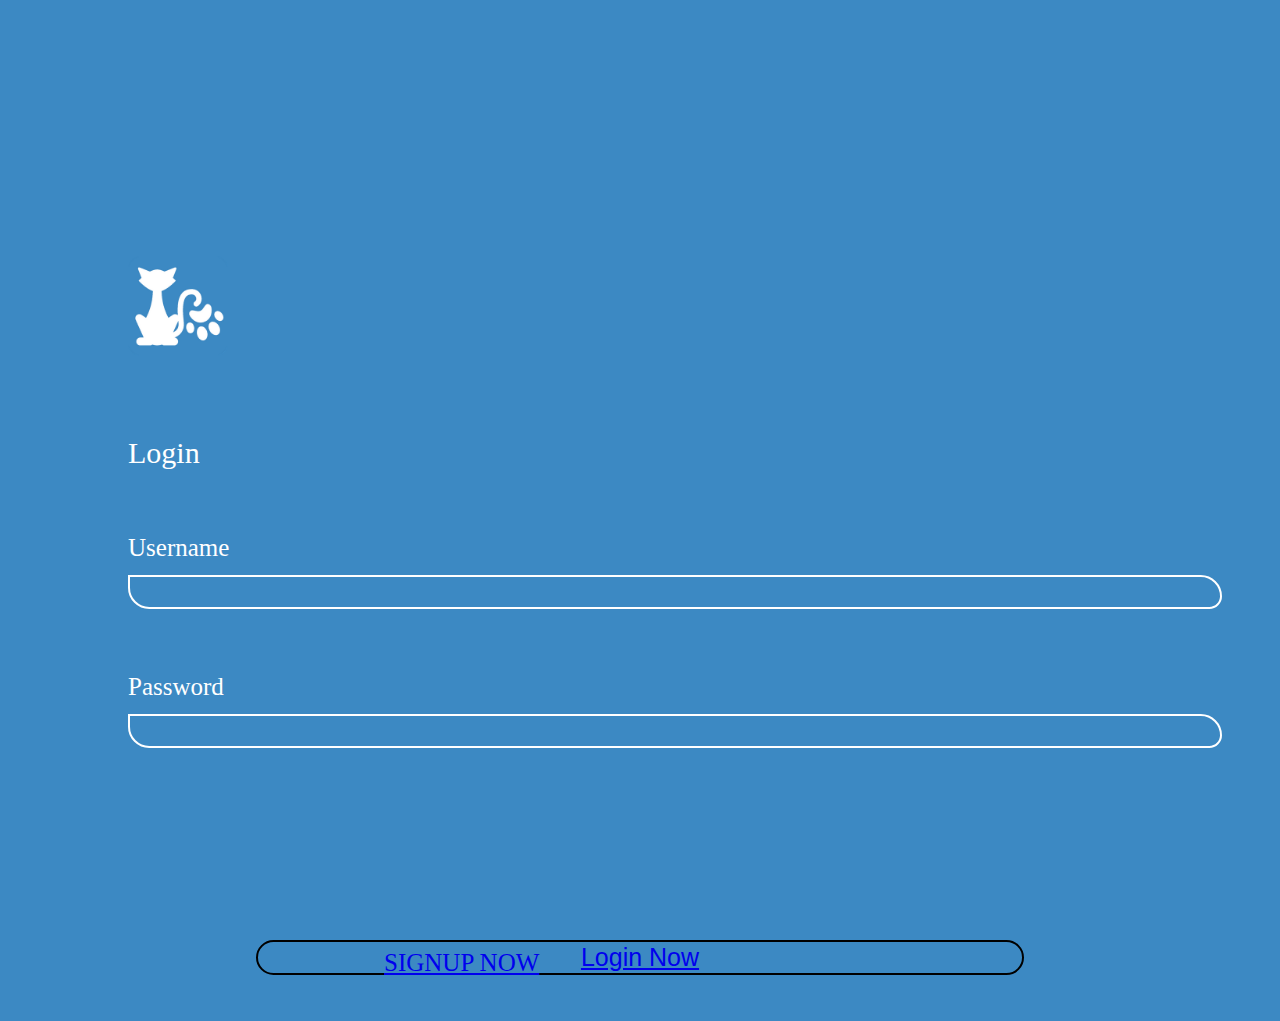
<file: index.html>
<!DOCTYPE html>
<html>

<head>
    <meta charset="utf-8" />
    <meta name="viewport" content="width=device-width, initial-scale=1.0, maximum-scale=1.0">
    <meta name="description" content="Tizen Mobile Web Basic Template" />

    <title>Tizen Mobile Web Basic Application</title>

    <link rel="stylesheet" type="text/css" href="css/style.css" />
    <script src="js/main.js"></script>
    <script src="https://ajax.googleapis.com/ajax/libs/jquery/3.3.1/jquery.min.js"></script>
    <script type="text/javascript">
        
    </script>
</head>

<body>
    <div id="main" class="page">
        <div class="logo">
            <img class="image" src="images/app_icon.png">
        </div>
        <div class="formlogin" name="formlogin">
            <form name="loginform">
                <div class="textlogin">Login</div>
                <div class="textform">Username</div>
                <input class="textinput" type="text" name="username">
                <div class="textform">Password</div>
                <input class="textinput" type="password" name="password">
                <button class="loginbutton" onclick="login()"><a href="interfaces/home.html">Login Now</a>
                </button>
            </form>
        </div>
        <div class="signupfooter">
            <br/>
            <div class="signuptext"><a href="interfaces/signup.html">SIGNUP NOW</a>
            </div>
        </div>
    </div>
</body>

</html>
</file>
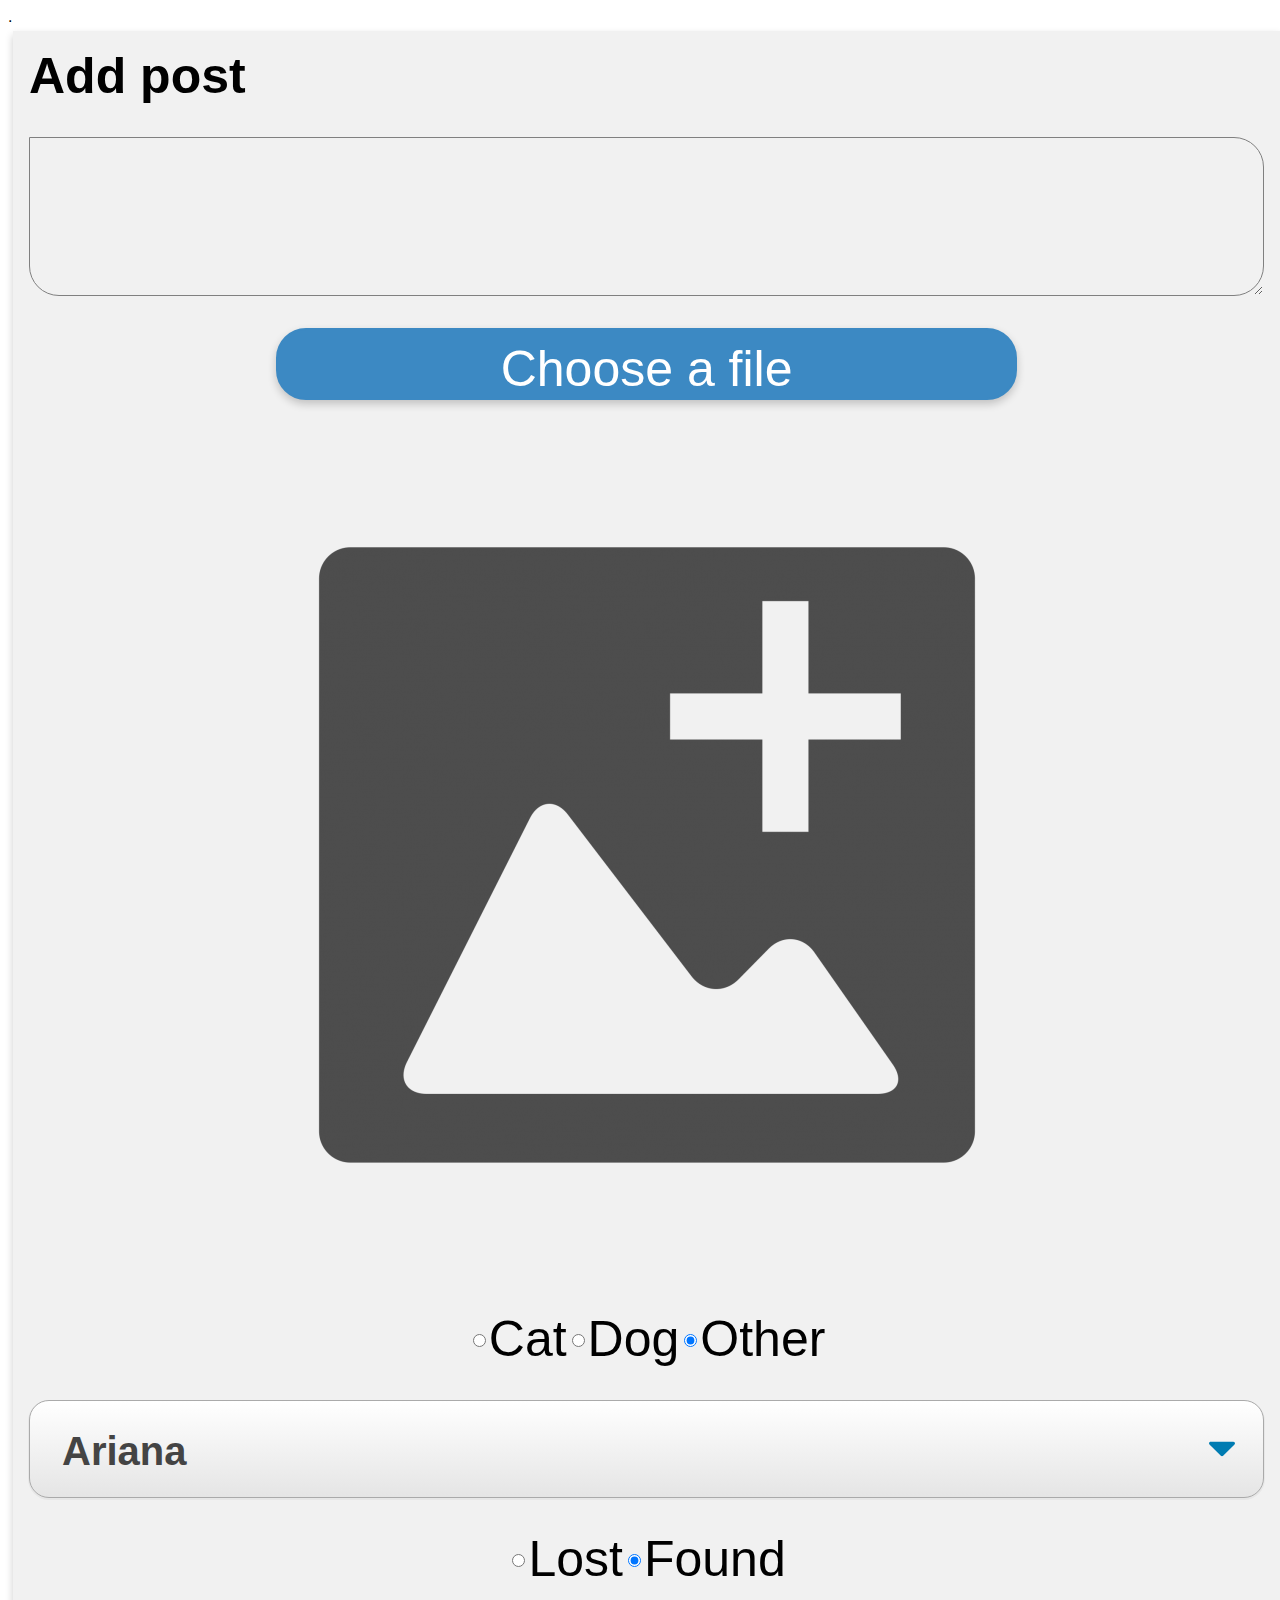
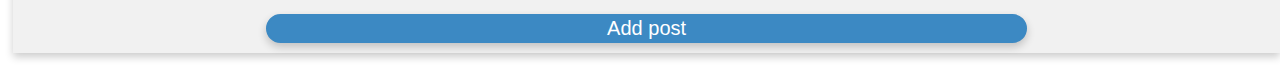
<file: interfaces/add_post.html>
<!DOCTYPE html>
<html>
<head>
<link rel="stylesheet" type="text/css" href="../css/add_post.css" />
.
<link rel="stylesheet" type="text/css" href="../css/overall.css" />
<link rel="stylesheet"
	href="https://cdnjs.cloudflare.com/ajax/libs/font-awesome/4.7.0/css/font-awesome.min.css">
<script src="https://ajax.googleapis.com/ajax/libs/jquery/3.3.1/jquery.min.js"></script>
<script src="../js/main.js"></script>
<script src="../js/add.js"></script>
<script src="../js/add2.js"></script>
<script type="text/javascript" src="../js/back_home.js"></script>
</head>
<body>

	<div class="outerCard">
		<div class="innerCard">
			<div class="TitleContainer">Add post</div>

		</div>

		<div class="innerCard">
			<textarea class="textinputDescripiton" type="text" name="username" id="description"
				rows="3" draggable="false"></textarea>
		</div>  
		<div class="innerCard">
			<input id ="image" hidden="true"/>
			<input type="file" id="fileToUpload" onchange="uploadFile();" class="uploadButton" />
			<label for="fileToUpload">Choose a file</label>
		</div>
		<div class="innerCard">
			<img
			id ="file_data"
				src="../images/insert.png"
				alt="cat image">

		</div>
		

		<div class="innerCard" id="rates">
				<input type="radio" id="r1" name="petType" value="Cat"> Cat<br> 
				<input type="radio" id="r2" name="petType" value="Dog"> Dog<br>
				<input type="radio" id="r3" name="petType" value="Other" checked>
				Other<br>
		</div>

		<div class="innerCard">
			<select id="town" class="select-css">
				<option value="Ariana">Ariana</option>
				<option value="Beja">Béja</option>
				<option value="Ben Arous">Ben Arous</option>
				<option value="Bizerte">Bizerte</option>
				<option value="Gabes">Gabès</option>
				<option value="Gafsa">Gafsa</option>
				<option value="Jendouba">Jendouba</option>
				<option value="Kairouan">Kairouan</option>
				<option value="Kasserine">Kasserine</option>
				<option value="Kebili">Kébili</option>
				<option value="Kef">Le Kef</option>
				<option value="Mahdia">Mahdia</option>
				<option value="Manouba">La Manouba</option>
				<option value="Medenine">Médenine</option>
				<option value="Monastir">Monastir</option>
				<option value="Nabeul">Nabeul</option>
				<option value="Sfax">Sfax</option>
				<option value="Sidi Bouzid">Sidi Bouzid</option>
				<option value="Siliana">Siliana</option>
				<option value="Sousse">Sousse</option>
				<option value="Tataouine">Tataouine</option>
				<option value="Tozeur">Tozeur</option>
				<option value="Tunis">Tunis</option>
				<option value="Zaghouan">Zaghouan</option>
			</select>
		</div>
		
		<div class="innerCard" id="type">
				<input type="radio" id="l" name="type" value="Lost"> Lost<br> 
				<input type="radio" id="f" name="type" value="Found" checked> Found<br>
		</div>

		<div class="ButonContainer">
			<button class="RoundButton" onclick="addPost()">Add post</button>
		</div>
	</div>


	<script>
</script>

</body>
</html>
</file>
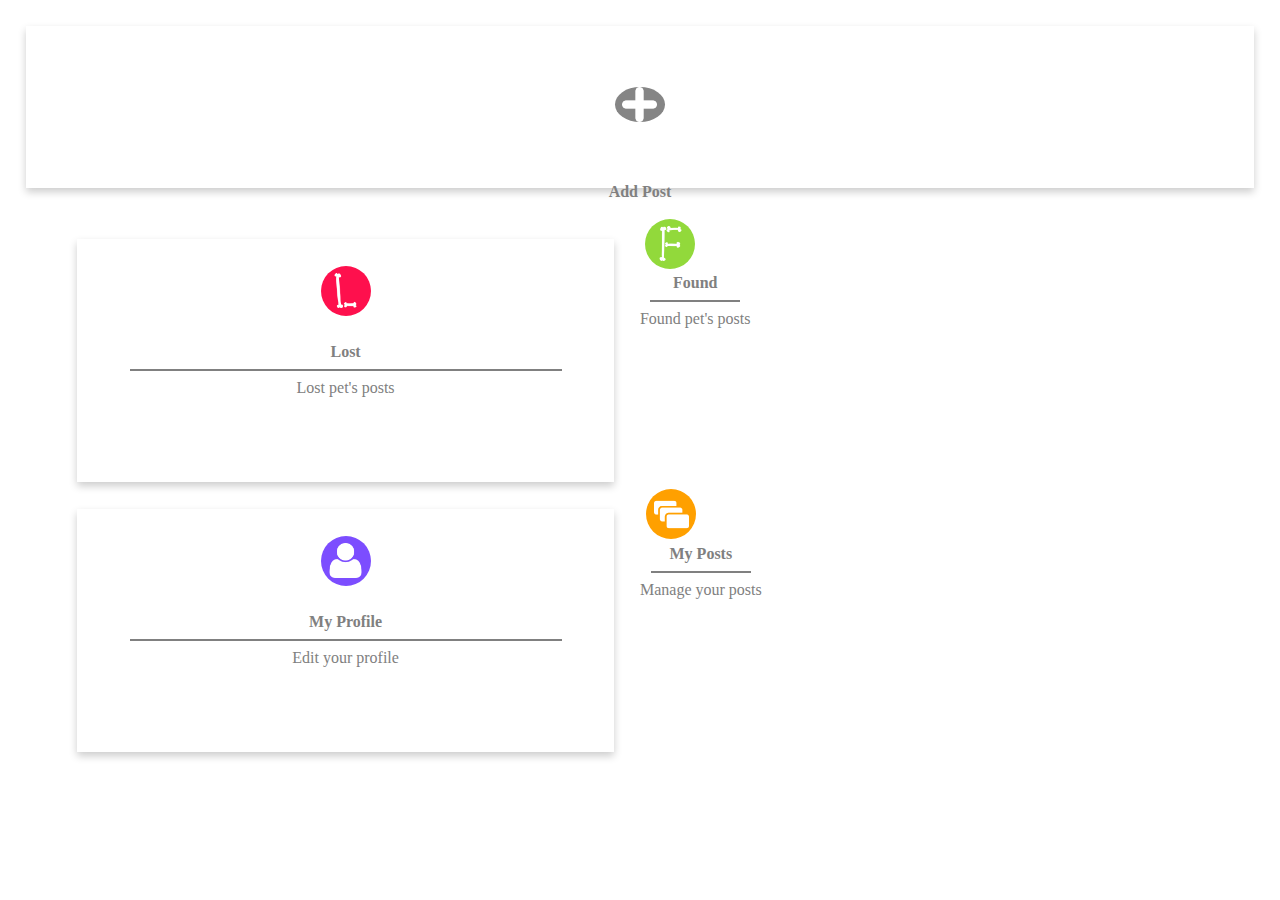
<file: interfaces/home.html>
<!DOCTYPE html>
<html>

<head>
<meta charset="utf-8" />
<meta name="viewport"
	content="width=device-width, initial-scale=1.0, maximum-scale=1.0">
<meta name="description" content="Tizen Mobile Web Basic Template" />

<title>Signup</title>

<link rel="stylesheet" type="text/css" href="../css/home.css" />
<script src="../js/main.js"></script>
<script type="text/javascript">
        function navigate (page){
        	alert(page);
        	if (page == "add") location.href = "add_post.html";
        	if (page == "lost") location.href = "lost.html";
        	if (page == "found") location.href = "found.html";
        	if (page == "profile") location.href = "profile.html";
        }
    </script>
</head>

<body>
	<div class="section1">
		<div class="card1" onclick="navigate('add')">
			<div class="imagebckg" style="background-color: #858585">
				<img class="cardimage" src="../images/plus.png">
			</div>
			<a class="cardtext">Add Post</a>
		</div>
	</div>
	<div class="section2">
		<div class="card2" onclick="navigate('lost')">
			<div class="imagebckg" style="background-color: #fe104d">
				<img class="cardimage" src="../images/l.png">
			</div>
			<a class="cardtext">Lost</a>
			<hr class="hr" />
			<a class="cardtext2">Lost pet's posts</a>
		</div>
		<div class="card3" onclick="navigate('found')">
			<div class="imagebckg" style="background-color: #92D93B">
				<img class="cardimage" src="../images/f.png">
			</div>
			<a class="cardtext">Found</a>
			<hr class="hr" />
			<a class="cardtext2">Found pet's posts</a>
		</div>
	</div>
	<div class="section2">
		<div class="card2" onclick="navigate('profile')">
			<div class="imagebckg" style="background-color: #7c4dff">
				<img class="cardimage" src="../images/p.png">
			</div>
			<a class="cardtext">My Profile</a>
			<hr class="hr" />
			<a class="cardtext2">Edit your profile</a>
		</div>
		<div class="card3" onclick="navigate('posts')">
			<div class="imagebckg" style="background-color: #FFA000">
				<img class="cardimage" src="../images/posts.png">
			</div>
			<a class="cardtext">My Posts</a>
			<hr class="hr" />
			<a class="cardtext2">Manage your posts</a>
		</div>
	</div>
</body>

</html>
</file>
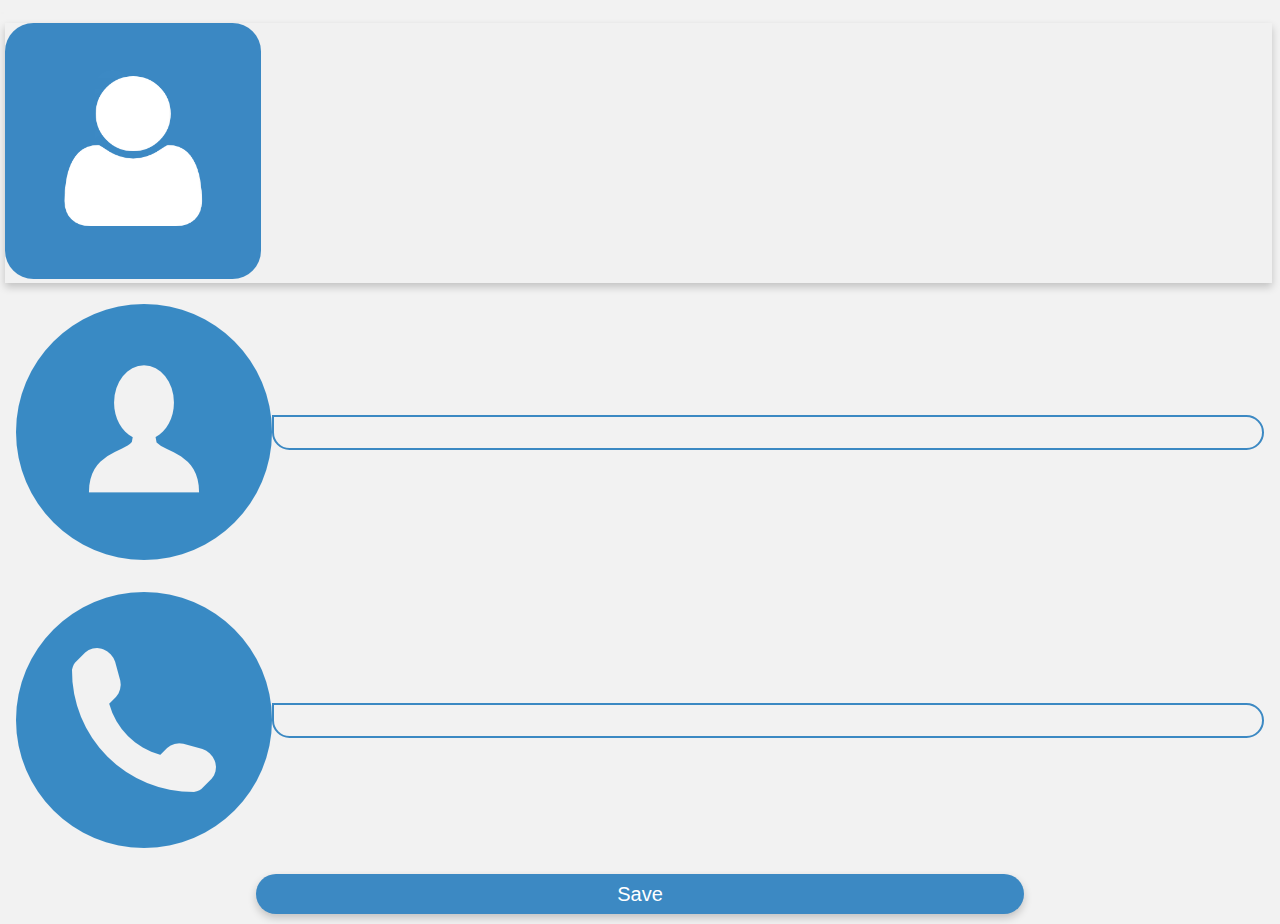
<file: interfaces/profile.html>
<!DOCTYPE html>
<html>
<head>
<link rel="stylesheet" type="text/css" href="../css/add_post.css" />
.
<link rel="stylesheet" type="text/css" href="../css/overall.css" />
<link rel="stylesheet"
	href="https://cdnjs.cloudflare.com/ajax/libs/font-awesome/4.7.0/css/font-awesome.min.css">
<style>
</style>
</head>
<body>

	<!-- Add icon library -->
	<link rel="stylesheet"
		href="https://cdnjs.cloudflare.com/ajax/libs/font-awesome/4.7.0/css/font-awesome.min.css">

	<link rel="stylesheet" type="text/css" href="../css/profile.css" />

	<div class="card">

		<div class="outerCard">
			<img class="image" src="../images/profile.png">
		</div>

		<div class="innerCard">
			<img class="icon" src="../images/ic_username.png"> <input class="textinput">
		</div>
		<div class="innerCard">
			<img class="icon" src="../images/ic_phone.png"> <input class="textinput">
		</div>


	</div>


	<script>
</script>

	<div class="ButonContainer">
		<button class="button">Save</button>
	</div>

</body>
</html>
</file>
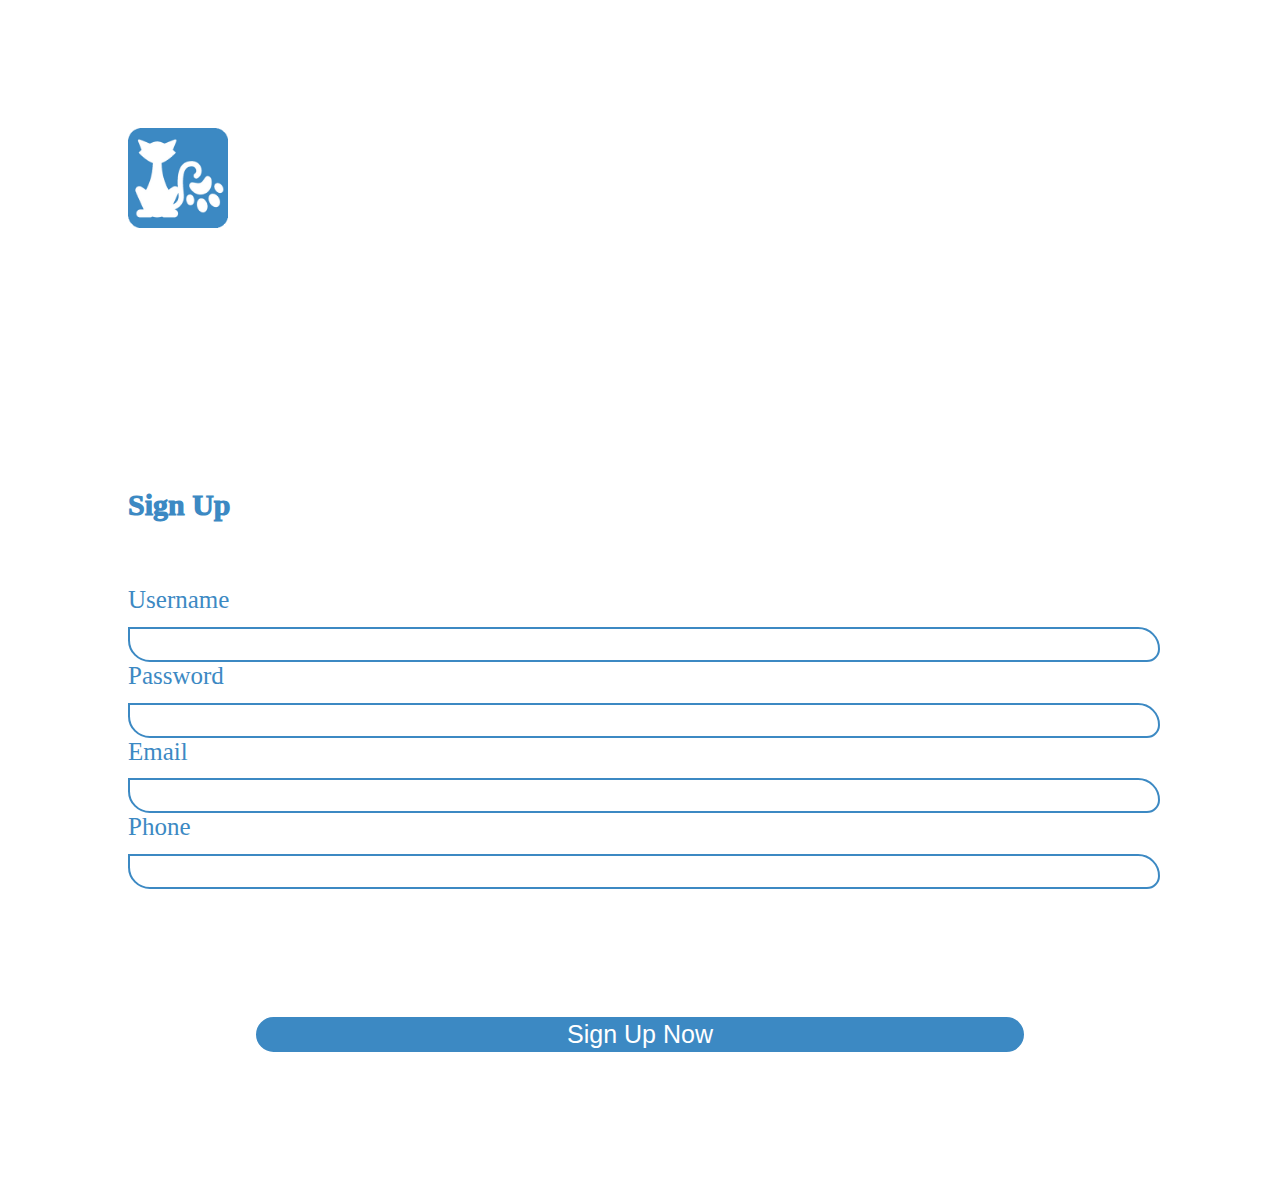
<file: interfaces/signup.html>
<!DOCTYPE html>
<html>

<head>
    <meta charset="utf-8" />
    <meta name="viewport" content="width=device-width, initial-scale=1.0, maximum-scale=1.0">
    <meta name="description" content="Tizen Mobile Web Basic Template" />

    <title>Signup</title>

    <link rel="stylesheet" type="text/css" href="../css/signup.css" />
    <script src="../js/main.js"></script>
</head>

<body>
    <div id="main" class="page">
        <div class="logo">
            <img class="image" src="../images/app_icon.png">
        </div>
        <div class="formlogin">
            <form>
                <div class="textlogin">Sign Up</div>
                <div class="textform">Username</div>
                <input class="textinput" id="username">
                <div class="textform">Password</div>
                <input class="textinput" id="password">
                <div class="textform">Email</div>
                <input class="textinput" id="email">
                <div class="textform">Phone</div>
                <input class="textinput" id="phone">
                <button class="loginbutton">Sign Up Now</button>
            </form>
        </div>
    </div>
</body>

</html>
</file>
<file: css/style.css>
html, body {
	width: 100%;
	height: 100%;
	margin: 0 auto;
	padding: 0;
	background-color: #3c89c3;
	color: #ffffff;
}

.page {
	width: 100%;
	height: 100%;
}

.contents {
	display: table-cell;
	vertical-align: middle;
	text-align: center;
	-webkit-tap-highlight-color: transparent;
}

.logo {
	width: 100%;
	height: 20%;
}

.image {
	width: 100px;
	height: 100px;
	margin-top: 20%;
	margin-left: 10%;
}

.formlogin {
	width: 100%;
	height: 55%;
	padding: 10%;
}

.signupfooter {
	width: 100%;
	height: 10%;
	align-items: center;
}

.textinput {
	width: 80%;
	border-radius: 0px 50px 30px;
	margin-bottom: 5%;
	font-size: 25px;
	background-color: Transparent;
	border-style: solid;
	border-width: 2px;
	border-color: white;
	font-family: sans-serif-light;
	padding-left : 5%;
	color: white;
}

.textlogin {
	font-size: 30px;
	font-family: sans-serif-medium;
	margin-bottom: 5%;
	margin-top: 10%
}

.textform {
	font-size: 25px;
	margin-bottom: 1%;
}

.loginbutton {
	border-radius: 30px;
	text-align: center;
	width: 60%;
	margin-left: 10%;
	font-size: 25px;
	background-color: Transparent;
	border-style: solid;
	border-width: 2px;
	color: white;
	margin-top: 10%;
}

.signuptext {
	font-size: 25px;
	margin-left: 30%
}

#content-text {
	font-weight: bold;
	font-size: 5em;
}
</file>
<file: css/add_post.css>
* {
	box-sizing: border-box;
}

.textinputDescripiton {
	margin-left :5%;
	margin-right : 5% ;
	min-width: 100%;
	max-width: 100%;
	border-radius: 0px 30px 30px 30px;
	margin-bottom: 0%;
	font-size: 45px;
	background-color: Transparent;
	border-style: solid;
	border-width: 1px;
	color: black;
	border-color: grey;
}

.outerCard {
	position: relative;
	box-shadow: 0 4px 8px 0 rgba(0, 0, 0, 0.2);
	margin: 5px;
	background-color: #f1f1f1;
	width: 99%;
	display: inline-block;
	align-items: center;
	justify-content: center;
}

.innerCard {
	padding: 16px;
	top: 2%;
	width: 100%;
	display: flex;
	align-items: center;
	justify-content: center;
	font-size: 50px;
}

.ButonContainer {
	justify-content: center;
	display: flex;
	align-items: center;
	font-size : 50px ;
}

.TitleContainer {
	justify-content: flex-start;
	height: 100%;
	width: 100%;
	position: relative;
	display: flex;
	font-weight: bold;
	font-size: 50px;
}

img {
	max-width: 100%;
	max-height: 100%;
}

.button {
	box-shadow: 0 4px 8px 0 rgba(0, 0, 0, 0.2);
	border-radius: 30px;
	text-align: center;
	width: 60%;
	font-size: 20px;
	border-style: solid;
	border-width: 2px;
	border-color: #3c89c3;
	color: white;
	background-color: #3c89c3;
	margin-top: 10%;
}

.uploadButton {
	box-shadow: 0 4px 8px 0 rgba(0, 0, 0, 0.2);
	border-radius: 30px;
	text-align: center;
	width: 60%;
	font-size: 20px;
	border-style: solid;
	border-width: 2px;
	border-color: #3c89c3;
	color: white;
	background-color: #3c89c3;
	opacity: 0;
	overflow: hidden;
	position: absolute;
	z-index: -1;
}
.uploadButton + label {
	justify-content : center ;
	box-shadow: 0 4px 8px 0 rgba(0, 0, 0, 0.2);
	border-radius: 30px;
	text-align: center;
	padding-top : 10px;
	width: 60%;
	font-size: 50px;
	border-style: solid;
	border-width: 2px;
	border-color: #3c89c3;
	color: white;
	background-color: #3c89c3;
}

.uploadButton:focus + label,
.uploadButton + label:hover {
    background-color: white;
    color: #3c89c3;
}
.uploadButton + label {
	cursor: pointer; /* "hand" cursor */
}

.Description {
	color: black;
	font-size: 100%;
	display: flex;
	align-items: flex-start;
}

.Date {
	color: grey;
	text-align: left;
	font-size: 50%;
}

body {
	font-family: Arial, Helvetica, sans-serif;
		width: 100%;
	height: 100%;
}
.select-css {
	display: block;
	font-size: 40px;
	font-family: sans-serif;
	font-weight: 700;
	color: #444;
	line-height: 1.3;
	padding: .6em 1.4em .5em .8em;
	width: 100%;
	max-width: 100%;
	box-sizing: border-box;
	margin: 0;
	border: 1px solid #aaa;
	box-shadow: 0 1px 0 1px rgba(0,0,0,.04);
	border-radius: .5em;
	-moz-appearance: none;
	-webkit-appearance: none;
	appearance: none;
	background-color: #fff;
	background-image: url('data:image/svg+xml;charset=US-ASCII,%3Csvg%20xmlns%3D%22http%3A%2F%2Fwww.w3.org%2F2000%2Fsvg%22%20width%3D%22292.4%22%20height%3D%22292.4%22%3E%3Cpath%20fill%3D%22%23007CB2%22%20d%3D%22M287%2069.4a17.6%2017.6%200%200%200-13-5.4H18.4c-5%200-9.3%201.8-12.9%205.4A17.6%2017.6%200%200%200%200%2082.2c0%205%201.8%209.3%205.4%2012.9l128%20127.9c3.6%203.6%207.8%205.4%2012.8%205.4s9.2-1.8%2012.8-5.4L287%2095c3.5-3.5%205.4-7.8%205.4-12.8%200-5-1.9-9.2-5.5-12.8z%22%2F%3E%3C%2Fsvg%3E'),
	  linear-gradient(to bottom, #ffffff 0%,#e5e5e5 100%);
	background-repeat: no-repeat, repeat;
	background-position: right .7em top 50%, 0 0;
	background-size: .65em auto, 100%;
}
.select-css::-ms-expand {
	display: none;
}
.select-css:hover {
	border-color: #888;
}
.select-css:focus {
	border-color: #aaa;
	box-shadow: 0 0 1px 3px rgba(59, 153, 252, .7);
	box-shadow: 0 0 0 3px -moz-mac-focusring;
	color: #222;
	outline: none;
}
.select-css option {
	font-weight:normal;
	font-size: 40px;
}
</file>
<file: css/overall.css>
body {
  font-family: Arial, Helvetica, sans-serif;
}

.RoundButton{
		box-shadow: 0 4px 8px 0 rgba(0, 0, 0, 0.2);
		font-weight: 500;
border-radius: 30px; 
text-align: center;
width :60%;
margin-top :10px;
margin-bottom :10px;
font-size : 20px;
border-style: solid;
border-width: 2px;
border-color : #3c89c3;
color : white;
background-color: #3c89c3 ;
}
</file>
<file: css/home.css>
html, body {
	width: 100%;
	height: 100%;
	margin: 0 auto;
	padding: 0;
	background-color: white;
	color: #ffffff;
}

hr {
	border: 0.5px solid grey;
	width: 80%;
}

.page {
	width: 100%;
	height: 100%;
	display: table;
}

.contents {
	display: table-cell;
	vertical-align: middle;
	text-align: center;
	-webkit-tap-highlight-color: transparent;
}

.section1 {
	width: 100%;
	height: 18%;
	text-align: center;
	padding: 2%;
}

.section2 {
	width: 100%;
	height: 30%;
	text-align: center;
	display: flex;
	flex-direction: row;
	margin-left: 4%
}

.section4 {
	width: 100%;
	height: 30%;
	text-align: center;
	padding: 2%
}

.card1 {
	width: 96%;
	height: 100%;
	box-shadow: 0 4px 8px 0 rgba(0, 0, 0, 0.2);
	display: flex;
	flex-direction: column;
	align-items: center;
}

.card2 {
	width: 42%;
	height: 90%;
	margin: 2%;
	box-shadow: 0 4px 8px 0 rgba(0, 0, 0, 0.2);
	transition: 0.3s;
	display: flex;
	flex-direction: column;
	align-items: center;
}

.card4 {
	width: 96%;
	height: 100%;
	box-shadow: 0 4px 8px 0 rgba(0, 0, 0, 0.2);
	display: flex;
	flex-direction: column;
	align-items: center;
}

.cardimage {
	width: 35px;
	height: 35px;
}

.imagebckg {
	width: 50px;
	height: 50px;
	margin: 5%;
	background-color: red;
	display: flex;
	border-radius: 100%;
	align-items: center;
	justify-content: center;
}

.cardtext {
	color: grey;
	font-weight: bold;
}

.cardtext2 {
	color: grey;
	font-weight: normal;
}
</file>
<file: css/profile.css>
html, body {
	width: 100%;
	height: 100%;
	margin: 0 auto;
	padding: 0;
	background-color: #f2f2f2;
	color: #F1F1F1;
	font-family: Arial, Helvetica, sans-serif;
}

.card1 {
	background-color: white;
	border-radius: 10px;
	width: 96%;
	height: 100%;
	box-shadow: 0 4px 8px 0 rgba(0, 0, 0, 0.2);
	display: flex;
	flex-direction: column;
	align-items: center;
}

hr {
	border: 0.5px solid #f0f0f0;
	width: 60%;
}

space {
	height: 20px;
}

.page {
	width: 100%;
	height: 100%;
	display: table;
}

.contents {
	display: table-cell;
	vertical-align: middle;
	text-align: center;
	-webkit-tap-highlight-color: transparent;
}

.section1 {
	display: table;
	position: absolute;
	width: 100%;
	height: 40%;
	top: 20%;
	text-align: center;
	padding: 2%;
}

.button {
	text-align: center;
	margin: 10px;
	font-weight: normal;
	box-shadow: 0 4px 8px 0 rgba(0, 0, 0, 0.2);
	border-radius: 30px;
	text-align: center;
	width: 60%;
	height: 40px;
	font-size: 20px;
	border-style: none;
	color: white;
	background-color: #3c89c3;
}

.buttonw {
	text-align: center;
	margin: 10px;
	font-weight: normal;
	box-shadow: 0 4px 8px 0 rgba(0, 0, 0, 0.2);
	border-radius: 30px;
	text-align: center;
	width: 60%;
	height: 40px;
	font-size: 20px;
	border-style: none;
	color: white;
	background-color: #FE104D;
}

.cardimage {
	background-color: #3c89c3;
	border-radius: 100%;
	width: 80px;
	height: 80px;
}

.profile-image {
	position: relative;
	top: -10%;
	width: 50% display: flex;
	border-radius: 100%;
	align-items: center;
	justify-content: center;
}

.textinput {
	width: 80%;
	border-radius: 0px 30px 30px 30px;
	margin-bottom: 0%;
	font-size: 25px;
	background-color: Transparent;
	border-style: solid;
	border-width: 2px;
	border-color: #3c89c3;
}

.textlogin {
	font-size: 30px;
	margin-bottom: 5%;
	margin-top: 10%;
	color: #3c89c3;
	font-weight: 1000;
}

.textform {
	font-size: 25px;
	margin-bottom: 1%;
	color: #3c89c3;
}

.section2 {
	width: 100%;
	height: 30%;
	text-align: center;
	display: flex;
	margin: 2%;
	flex-direction: row;
}

.section3 {
	width: 100%;
	height: 30%;
	text-align: center;
	display: flex;
	margin-right: 2%;
	margin-bottom: 2%;
	margin-left: 2%;
	flex-direction: row;
}

.section4 {
	width: 100%;
	height: 30%;
	text-align: center;
	padding: 2%
}

.card2 {
	border-radius: 10px;
	width: 46%;
	height: 90%;
	margin-right: 1%;
	box-shadow: 0 4px 8px 0 rgba(0, 0, 0, 0.2);
	transition: 0.3s;
	display: flex;
	flex-direction: column;
	align-items: center;
}

.card3 {
	border-radius: 10px;
	width: 48%;
	height: 90%;
	margin-left: 1%;
	box-shadow: 0 4px 8px 0 rgba(0, 0, 0, 0.2);
	transition: 0.3s;
	display: flex;
	flex-direction: column;
	align-items: center;
}

.card4 {
	border-radius: 10px;
	width: 96%;
	height: 100%;
	box-shadow: 0 4px 8px 0 rgba(0, 0, 0, 0.2);
	display: flex;
	flex-direction: column;
	align-items: center;
}

.cardtext {
	color: grey;
	font-weight: bold;
}

.cardtext2 {
	color: grey;
	font-weight: normal;
}
</file>
<file: css/signup.css>
html,
body {
    width: 100%;
    height: 100%;
    margin: 0 auto;
    padding: 0;
    background-color: white;
    color: #ffffff;
}
.page {
    width: 100%;
    height: 100%;
    display: table;
}
.contents {
    display: table-cell;
    vertical-align: middle;
    text-align: center;
    -webkit-tap-highlight-color: transparent;
}
.logo{
	width: 100%;
    height: 20%;
}
.image{
	width: 100px;
	height : 100px;
	margin-top : 10%;
	margin-left: 10%;
}
.formlogin{
	width: 100%;
    height: 80%;
    padding:10%;
}
.signupfooter{
	width: 100%;
    height: 10%;
    align-items: center;
    
}
.textinput{
	width:80%;
	border-radius: 0px 50px 30px;
	margin-bottom: 0%;
	font-size : 25px;
	background-color: Transparent;
	border-style: solid;
border-width: 2px;
border-color: #3c89c3;
   
}
.textlogin{
	font-size: 30px;
	font-family: sans-serif-medium;
	margin-bottom: 5%;
	margin-top: 10%	;
	color: #3c89c3;
	font-weight: 1000;
}
.textform{
font-size: 25px;
margin-bottom : 1%;
color : #3c89c3;
font-family : sans-serif-light ;  
}
.loginbutton{
border-radius: 30px; 
text-align: center;
width :60%;
margin-left : 10%;
font-size : 25px;
background-color: Transparent;
border-style: solid;
border-width: 2px;
border-color : #3c89c3;
color : white;
background-color: #3c89c3 ;
margin-top : 10%;
}
.signuptext{
font-size: 25px;
margin-left: 30%
    
}
#content-text {
    font-weight: bold;
    font-size: 5em;
}
</file>
